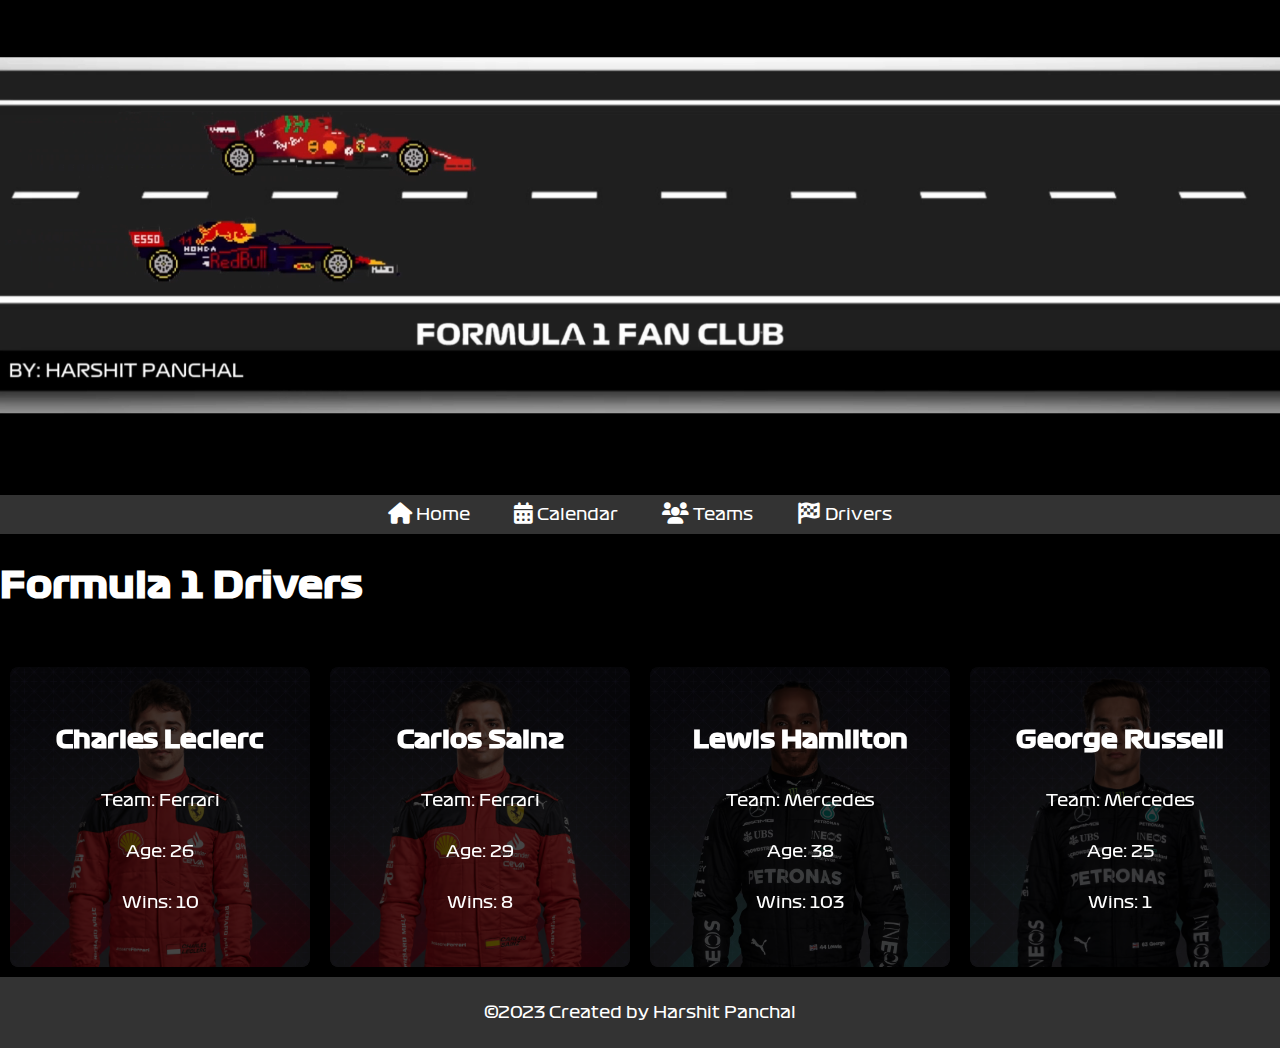
<file: F1 Website/html/drivers.html>
<!DOCTYPE html>
<html lang="en">
<head>
    <meta charset="UTF-8">
    <meta name="viewport" content="width=device-width, initial-scale=1.0">
    <title>Formula 1 Fan Club</title>
    <link href="https://cdn.jsdelivr.net/npm/bootstrap@5.3.2/dist/css/bootstrap.min.css" rel="stylesheet" integrity="sha384-T3c6CoIi6uLrA9TneNEoa7RxnatzjcDSCmG1MXxSR1GAsXEV/Dwwykc2MPK8M2HN" crossorigin="anonymous">
    <link rel="stylesheet" href="../css/style.css">
    <link rel="stylesheet" href="https://cdnjs.cloudflare.com/ajax/libs/font-awesome/6.0.0-beta3/css/all.min.css">
    <link rel="stylesheet" href="https://cdnjs.cloudflare.com/ajax/libs/font-awesome/5.15.3/css/all.min.css">

</head>
<body>
    <div class="banner">
        <video autoplay loop muted>
            <source src="../images/F1_VID_3.mp4" type="video/mp4">
            Your browser does not support the video tag.
        </video>
    </div>
    <nav class="navbar">
        <a href="../index.html"><i class="fa-solid fa-house fa-lg"></i> Home</a>
        <a href="schedule.html"><i class="fa-solid fa-calendar-days fa-lg"></i> Calendar</a>
        <a href="teams.html"><i class="fa-solid fa-users fa-lg"></i> Teams</a>
        <a href="drivers.html"><i class="fa-solid fa-flag-checkered fa-lg"></i> Drivers</a>
    </nav>

    <section>
        <h1>Formula 1 Drivers</h1>
    </section>

    <!-- Ferrari Drivers Section -->
    <div class="driver-section">
        <div class="driver">
            <div class="driver-info">
                <h2>Charles Leclerc</h2>
                <p>Team: Ferrari</p>
                <p>Age: 26</p>
                <p>Wins: 10</p>
            </div>
            <img src="../images/leclerc.avif" alt="Image of Charles Leclerc">
        </div>
        <div class="driver">
            <div class="driver-info">
                <h2>Carlos Sainz</h2>
                <p>Team: Ferrari</p>
                <p>Age: 29</p>
                <p>Wins: 8</p>
            </div>
            <img src="../images/sainz.avif" alt="Image of Carlos Sainz Jr">
        </div>
        <div class="driver">
            <div class="driver-info">
                <h2>Lewis Hamilton</h2>
                <p>Team: Mercedes</p>
                <p>Age: 38</p>
                <p>Wins: 103</p>
            </div>
            <img src="../images/lewis.avif" alt="Image of Lewis Hamilton">
        </div>
        <div class="driver">
            <div class="driver-info">
                <h2>George Russell</h2>
                <p>Team: Mercedes</p>
                <p>Age: 25</p>
                <p>Wins: 1</p>
            </div>
            <img src="../images/russell.avif" alt="Image of George Russell">
        </div>
    </div>

    <footer>
        <p>©2023 Created by Harshit Panchal</p>
    </footer>

    <script src="https://cdn.jsdelivr.net/npm/bootstrap@5.3.2/dist/js/bootstrap.bundle.min.js" integrity="sha384-C6RzsynM9kWDrMNeT87bh95OGNyZPhcTNXj1NW7RuBCsyN/o0jlpcV8Qyq46cDfL" crossorigin="anonymous"></script>
</body>
</html>
</file>
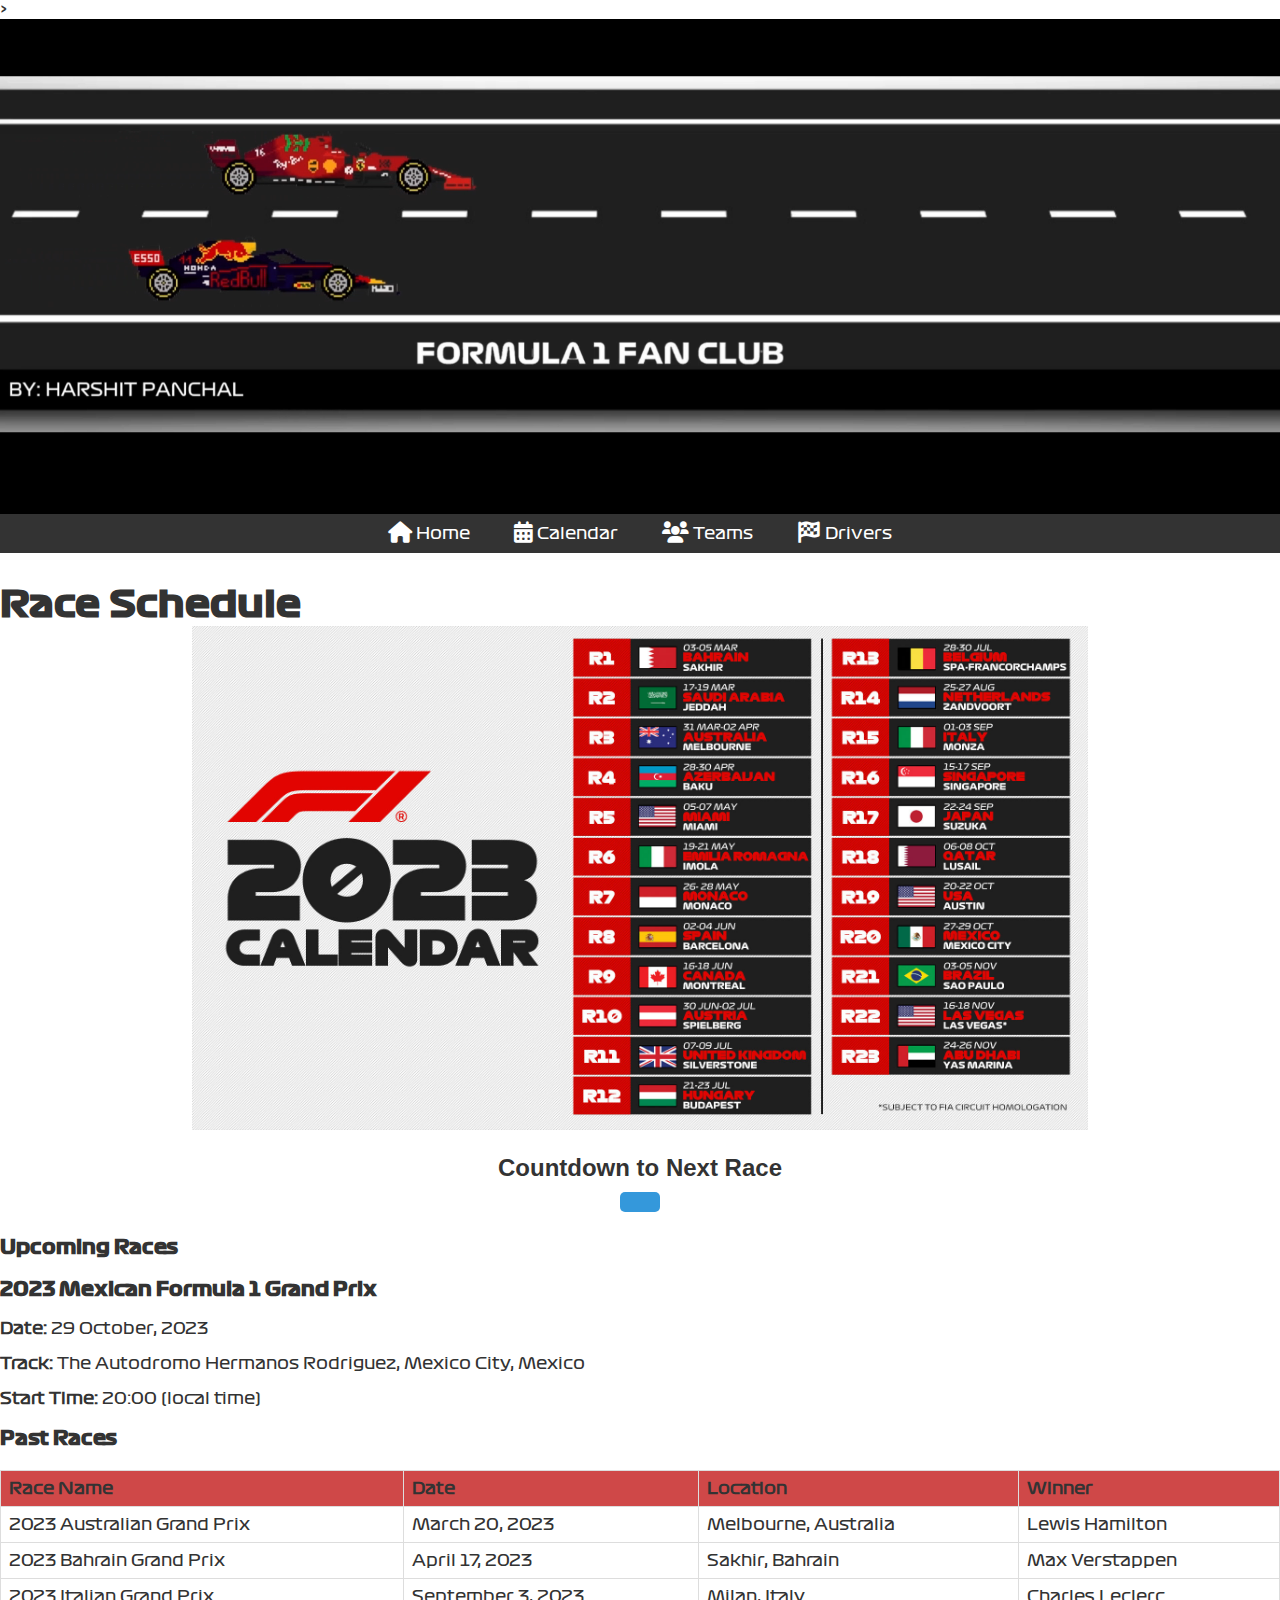
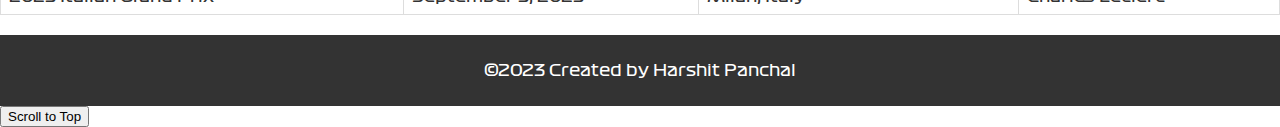
<file: F1 Website/html/schedule.html>
<!DOCTYPE html>
<html lang="en">
<head>
    <meta charset="UTF-8">
    <meta name="viewport" content="width=device-width, initial-scale=1.0">
    <title>Formula 1 Fan Club</title>
    <link href="https://cdn.jsdelivr.net/npm/bootstrap@5.3.2/dist/css/bootstrap.min.css" rel="stylesheet" integrity="sha384-T3c6CoIi6uLrA9TneNEoa7RxnatzjcDSCmG1MXxSR1GAsXEV/Dwwykc2MPK8M2HN" crossorigin="anonymous">
    <link rel="stylesheet" href="../css/style.css">
    <!-- Link for Icons on Navigation Bar-->>
    <link rel="stylesheet" href="https://cdnjs.cloudflare.com/ajax/libs/font-awesome/6.0.0-beta3/css/all.min.css">
    <link rel="stylesheet" href="https://cdnjs.cloudflare.com/ajax/libs/font-awesome/5.15.3/css/all.min.css">
    <script src="../script/script.js" defer></script>
</head>
<body>
<div class="banner">
    <video autoplay loop muted>
        <source src="../images/F1_VID_3.mp4" type="video/mp4">
        Your browser does not support the video tag.
    </video>
</div>
<nav class="navbar">
    <a href="../index.html"><i class="fa-solid fa-house fa-lg"></i> Home</a>
    <a href="schedule.html"><i class="fa-solid fa-calendar-days fa-lg"></i> Calendar</a>
    <a href="teams.html"><i class="fa-solid fa-users fa-lg"></i> Teams</a>
    <a href="drivers.html"><i class="fa-solid fa-flag-checkered fa-lg"></i> Drivers</a>
    <!-- <a href="videos.html">F1 Raceflix</a>-->
</nav>


<section>
    <h1>Race Schedule</h1>
    <img src="../images/F1_2023_Calendar.jpg" alt="Image of the 2023 Race Schedule" class="center">
    <div class="countdown-container">
        <h3>Countdown to Next Race</h3>
        <div id="countdown"></div>
    </div>
    
    <h3>Upcoming Races</h3>
    <div class="race-details">
        <h3>2023 Mexican Formula 1 Grand Prix</h3>
        <p><strong>Date:</strong> 29 October, 2023</p>
        <p><strong>Track:</strong> The Autodromo Hermanos Rodriguez, Mexico City, Mexico</p>
        <p><strong>Start Time:</strong> 20:00 (local time)</p>
    </div>

    <h3>Past Races</h3>
    <table class="race-table">
        <tr>
            <th>Race Name</th>
            <th>Date</th>
            <th>Location</th>
            <th>Winner</th>
        </tr>
        <tr>
            <td>2023 Australian Grand Prix</td>
            <td>March 20, 2023</td>
            <td>Melbourne, Australia</td>
            <td>Lewis Hamilton</td>
        </tr>
        <tr>
            <td>2023 Bahrain Grand Prix</td>
            <td>April 17, 2023</td>
            <td>Sakhir, Bahrain</td>
            <td>Max Verstappen</td>
        </tr>
        <tr>
            <td>2023 Italian Grand Prix</td>
            <td>September 3, 2023</td>
            <td>Milan, Italy</td>
            <td>Charles Leclerc</td>
        </tr>
    </table>
</section>

<footer>
    <p>©2023 Created by Harshit Panchal</p>
</footer>
<script src="https://cdn.jsdelivr.net/npm/bootstrap@5.3.2/dist/js/bootstrap.bundle.min.js" integrity="sha384-C6RzsynM9kWDrMNeT87bh95OGNyZPhcTNXj1NW7RuBCsyN/o0jlpcV8Qyq46cDfL" crossorigin="anonymous"></script>
<button id="scrollToTopBtn" onclick="scrollToTop()">Scroll to Top</button>

</body>
</html>
</file>
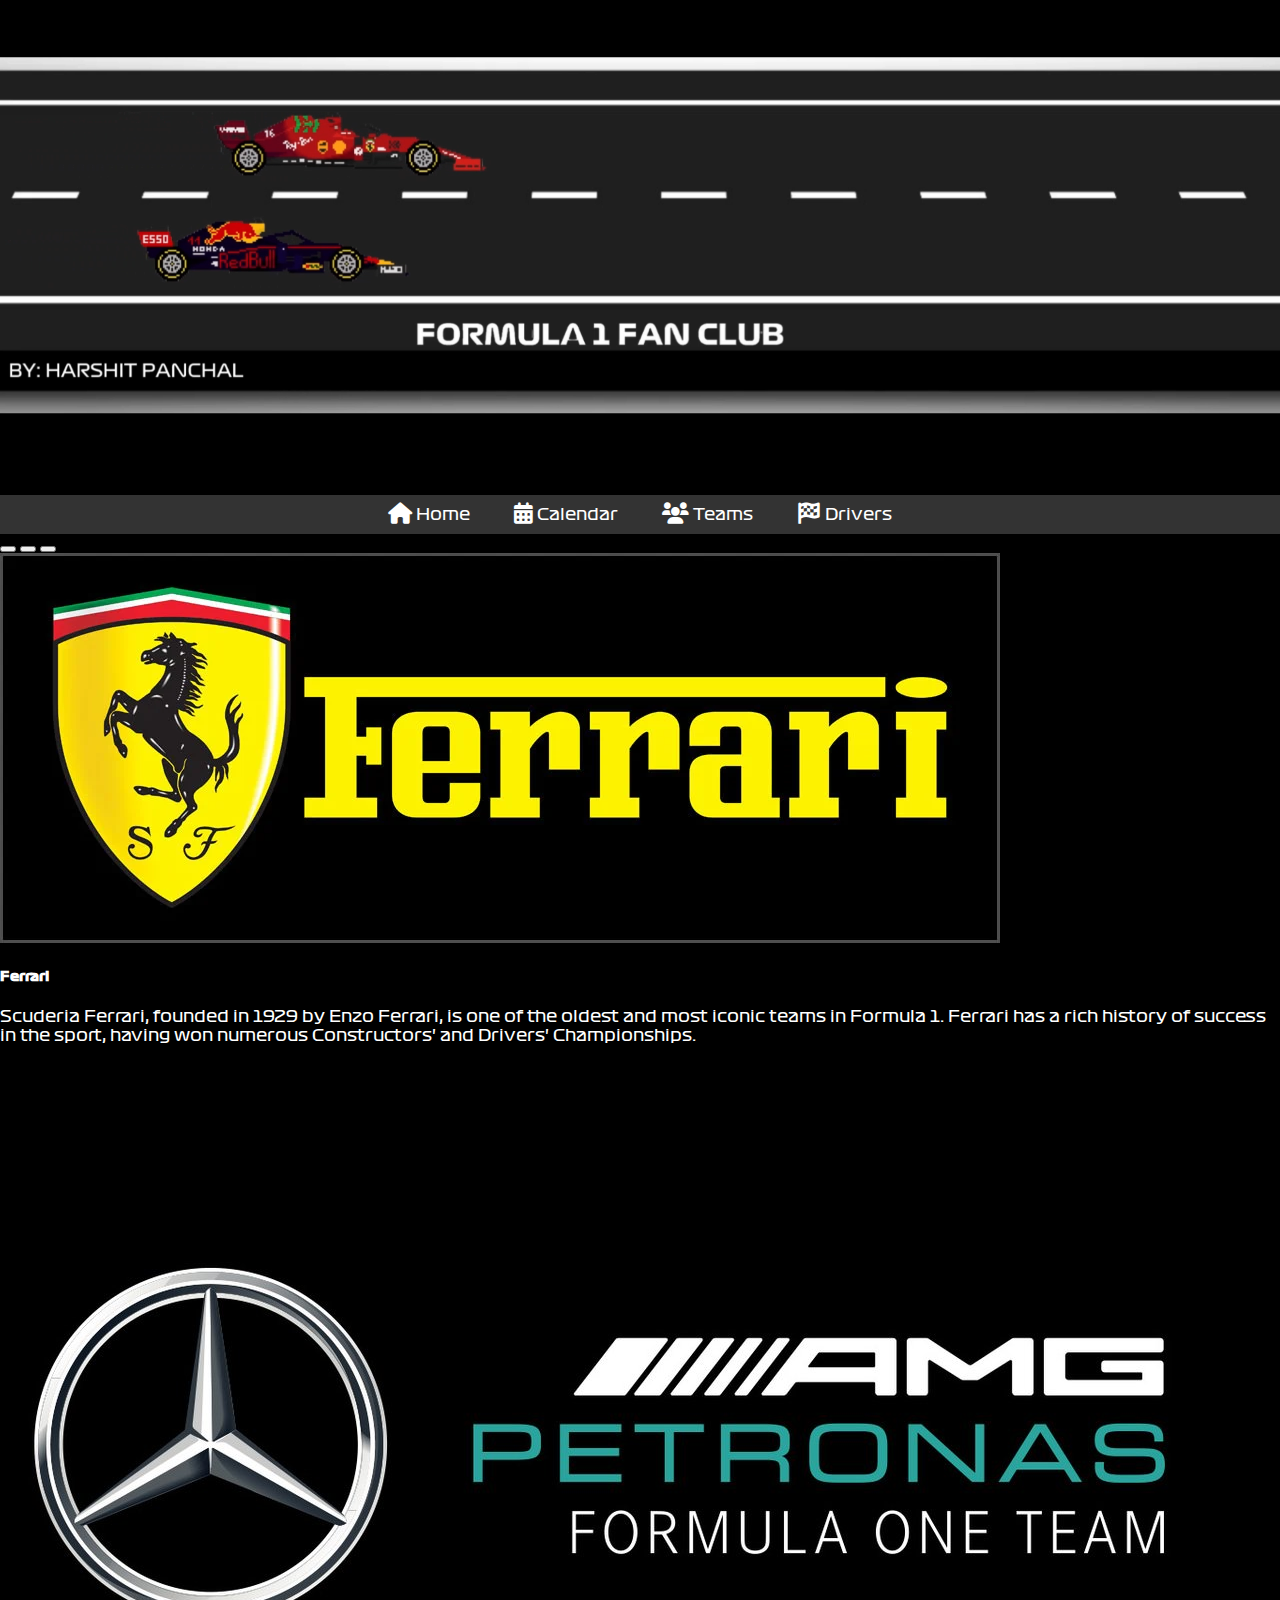
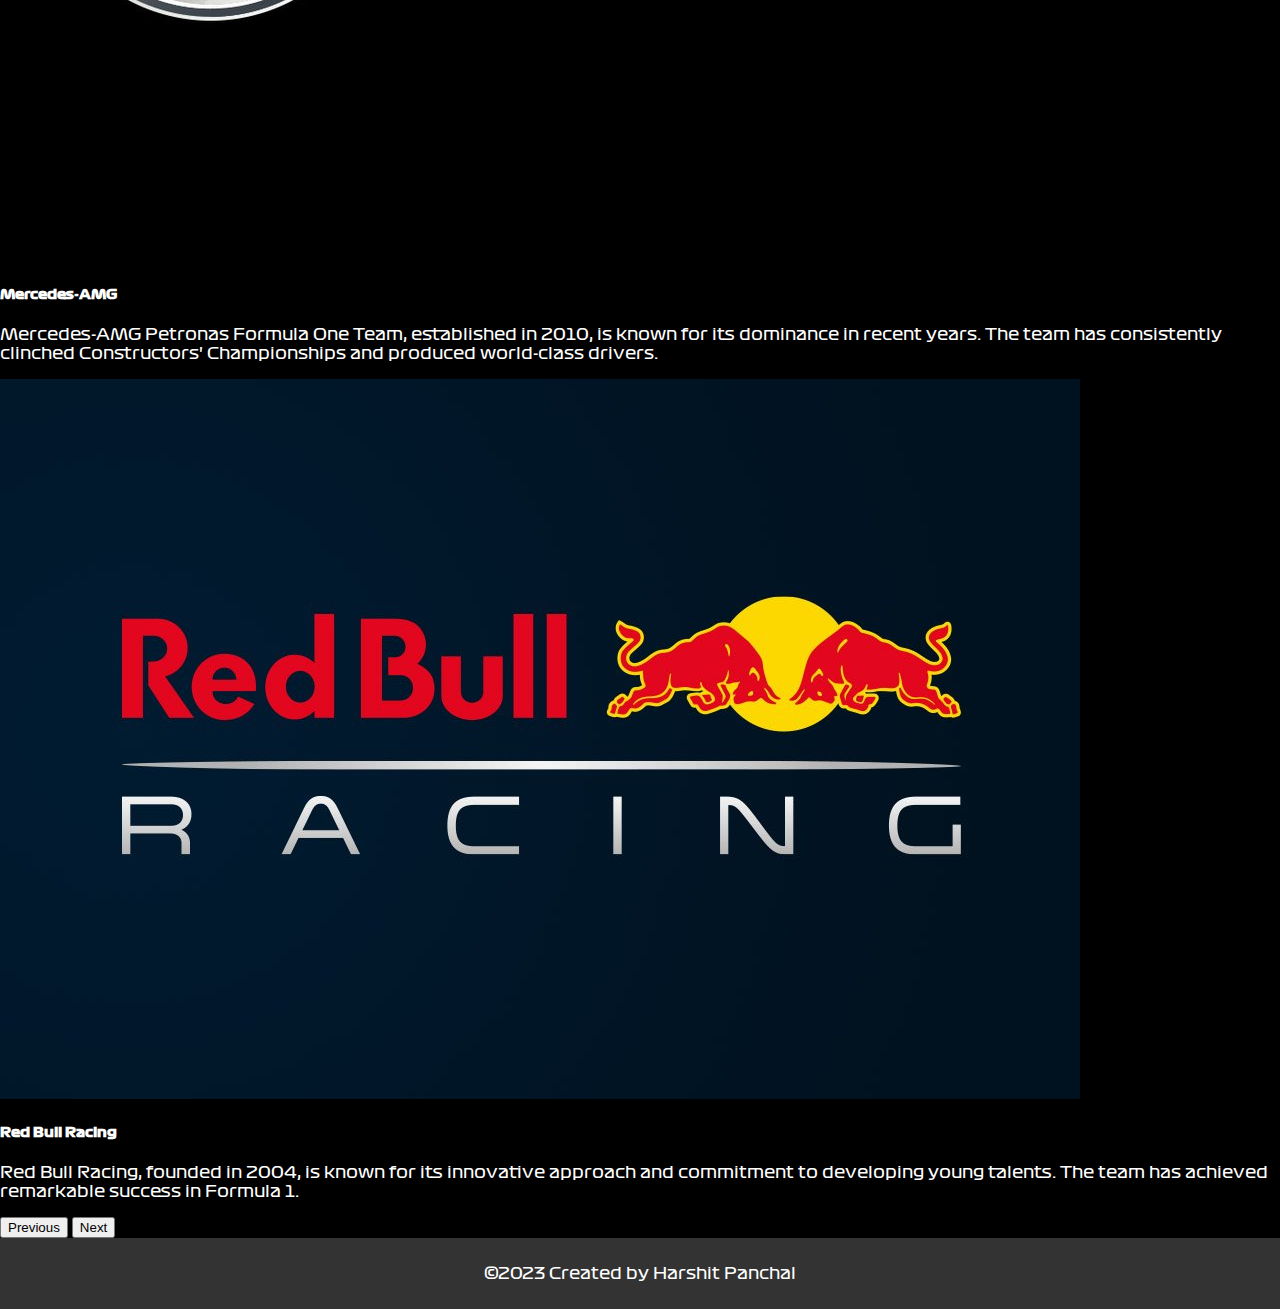
<file: F1 Website/html/teams.html>
<!DOCTYPE html>
<html lang="en">
<head>
    <meta charset="UTF-8">
    <meta name="viewport" content="width=device-width, initial-scale=1.0">
    <title>Formula 1 Fan Club</title>
    <link href="https://cdn.jsdelivr.net/npm/bootstrap@5.3.2/dist/css/bootstrap.min.css" rel="stylesheet" integrity="sha384-T3c6CoIi6uLrA9TneNEoa7RxnatzjcDSCmG1MXxSR1GAsXEV/Dwwykc2MPK8M2HN" crossorigin="anonymous">
    <link rel="stylesheet" href="../css/style.css">
    <link rel="stylesheet" href="https://cdnjs.cloudflare.com/ajax/libs/font-awesome/6.0.0-beta3/css/all.min.css">
    <link rel="stylesheet" href="https://cdnjs.cloudflare.com/ajax/libs/font-awesome/5.15.3/css/all.min.css">
</head>
<body>
<div class="banner">
    <video autoplay loop muted>
        <source src="../images/F1_VID_3.mp4" type="video/mp4">
        Your browser does not support the video tag.
    </video>
</div>

<nav class="navbar">
    <a href="../index.html"><i class="fa-solid fa-house fa-lg"></i> Home</a>
    <a href="schedule.html"><i class="fa-solid fa-calendar-days fa-lg"></i> Calendar</a>
    <a href="teams.html"><i class="fa-solid fa-users fa-lg"></i> Teams</a>
    <a href="drivers.html"><i class="fa-solid fa-flag-checkered fa-lg"></i> Drivers</a>
</nav>

<div id="carouselExampleCaptions" class="carousel slide">
    <div class="carousel-indicators">
      <button type="button" data-bs-target="#carouselExampleCaptions" data-bs-slide-to="0" class="active" aria-current="true" aria-label="Slide 1"></button>
      <button type="button" data-bs-target="#carouselExampleCaptions" data-bs-slide-to="1" aria-label="Slide 2"></button>
      <button type="button" data-bs-target="#carouselExampleCaptions" data-bs-slide-to="2" aria-label="Slide 3"></button>
    </div>
    <div class="carousel-inner">
      <div class="carousel-item active">
        <img src="../images/ferrari_logo_landscape.webp" class="d-block mx-auto w-600" alt="Logo of Ferrari F1">
        <div class="carousel-caption d-none d-md-block" style="margin-bottom: 0px;">
          <h5>Ferrari</h5>
          <p>Scuderia Ferrari, founded in 1929 by Enzo Ferrari, is one of the oldest and most iconic teams in Formula 1. Ferrari has a rich history of success in the sport, having won numerous Constructors' and Drivers' Championships.</p>
        </div>
      </div>
      <div class="carousel-item">
        <img src="../images/mercedes_logo.jpg" class="d-block mx-auto w-600" alt="Logo of Mercedes F1">
        <div class="carousel-caption d-none d-md-block">
          <h5>Mercedes-AMG</h5>
          <p>Mercedes-AMG Petronas Formula One Team, established in 2010, is known for its dominance in recent years. The team has consistently clinched Constructors' Championships and produced world-class drivers.</p>
        </div>
      </div>
      <div class="carousel-item">
        <img src="../images/red_bull_logo.jpg" class="d-block mx-auto w-600" alt="Logo of Mclaren F1">
        <div class="carousel-caption d-none d-md-block">
          <h5>Red Bull Racing</h5>
          <p>Red Bull Racing, founded in 2004, is known for its innovative approach and commitment to developing young talents. The team has achieved remarkable success in Formula 1.</p>
        </div>
      </div>
    </div>
    <button class="carousel-control-prev" type="button" data-bs-target="#carouselExampleCaptions" data-bs-slide="prev">
      <span class="carousel-control-prev-icon" aria-hidden="true"></span>
      <span class="visually-hidden">Previous</span>
    </button>
    <button class="carousel-control-next" type="button" data-bs-target="#carouselExampleCaptions" data-bs-slide="next">
      <span class="carousel-control-next-icon" aria-hidden="true"></span>
      <span class="visually-hidden">Next</span>
    </button>
</div>

<footer>
    <p>©2023 Created by Harshit Panchal </p>
</footer>

<script src="https://cdn.jsdelivr.net/npm/bootstrap@5.3.2/dist/js/bootstrap.bundle.min.js" integrity="sha384-C6RzsynM9kWDrMNeT87bh95OGNyZPhcTNXj1NW7RuBCsyN/o0jlpcV8Qyq46cDfL" crossorigin="anonymous"></script>
</body>
</html>
</file>
<file: F1 Website/css/style.css>
/* Your other styles for header, navbar, etc. */

@font-face {
    font-family: 'Formula1-Bold';
    src: url(../fonts/Formula1-Bold_web_0.ttf);
}

@font-face {
    font-family: 'Formula1-Regular';
    src: url(../fonts/Formula1-Regular_web_0.ttf);
}

h1, h2, h3, h4, h5, h6 {
    font-family: 'Formula1-Bold', sans-serif;
}

body {
    font-family: 'Formula1-Regular', sans-serif;
}

/* The banner has position relative and covers the whole page */
.banner {
    position: relative;
    width: 100%;
    height: 55vh;
    overflow: hidden;
    color: #fff;
    text-align: center;
    display: flex;
    flex-direction: column;
    justify-content: center;
    align-items: center;
}

.banner video {
    object-fit: cover;
    width: 100%;
    height: 100%;
}

body {
    background-color: #000;
    color: #fff;
    margin: 0;
    padding: 0;
}

header {
    background-color: #ff0000;
    padding: 20px;
    text-align: center;
}

h1 {
    margin: 0;
    padding: 0;
    font-size: 36px;
}

.center {
    display: block;
    margin-left: auto;
    margin-right: auto;
    width: 70%;
}

.navbar {
    background-color: #333;
    text-align: center;
    padding: 10px;
}

.navbar a {
    color: #fff;
    text-decoration: none;
    padding: 10px 20px;
}

.navbar a:hover {
    background-color: #444;
}

.container {
    max-width: 1200px;
    margin: 0 auto;
    padding: 20px;
}

.content {
    padding: 20px;
}

/* New styles for driver cards */
.driver-section {
    display: flex;
    justify-content: space-around;
    align-items: center;
    margin-top: 50px;
}

.driver {
    perspective: 1000px;
    width: 300px;
    height: 300px;
    position: relative;
    transform-style: preserve-3d;
    transition: transform 0.5s;
    margin: 10px;
    color: white; /* Set initial text color to white */
    border-radius: 8px;
    cursor: pointer;
    overflow: hidden;
}

.driver:hover {
    transform: scale(1.1); /* Scale up on hover */
}

.driver::before {
    content: "";
    position: absolute;
    top: 0;
    left: 0;
    width: 100%;
    height: 100%;
    background-color: rgba(0, 0, 0, 0.7); /* Adjust the opacity as needed */
    z-index: 1;
    transition: opacity 0.5s;
    opacity: 1;
}

.driver:hover::before {
    opacity: 0;
}

.driver img {
    width: 100%;
    height: 100%;
    object-fit: cover;
    border-radius: 8px;
}

.driver-info {
    position: absolute;
    top: 0;
    left: 0;
    width: 100%;
    height: 100%;
    display: flex;
    flex-direction: column;
    align-items: center;
    justify-content: center;
    text-align: center;
    backface-visibility: hidden;
    z-index: 2;
    opacity: 1;
    transition: opacity 0.5s;
}

.driver:hover .driver-info {
    opacity: 0;
}

/* F1 Car Images on Home screen */
table {
    margin: 20px auto;
}

.Home_Page_Image {
    max-width: 450px;
    height: 250px;
    display: block;
    margin: 0 10px;
}

/* Race Table CSS */
.race-table {
    width: 100%;
    border-collapse: collapse;
    border: 1px solid #ddd;
}

.race-table th, .race-table td {
    border: 1px solid #ddd;
    padding: 8px;
    text-align: left;
}

.race-table th {
    background-color: #cf4848;
}

.team img {
    width: 550px;
    height: auto;
    margin-right: 20px;
}

.driver img {
    width: 300px;
    height: auto;
    margin-right: 20px;
}

section {
    margin-top: 30px;
}

img {
    transition: transform 0.3s ease-in-out, box-shadow 0.3s ease-in-out;
}

img:hover {
    transform: scale(1.3);
    box-shadow: 3px 3px 5px #888;
}

footer {
    background-color: #333; /* Change to your preferred color */
    color: #fff; /* Change to your preferred text color */
    text-align: center;
    padding: 10px;
}


/* Add these classes for dark mode */
body.dark-mode {
    background-color: #333;
    color: #fff;
}

.navbar.dark-mode a {
    color: #fff;
}

/* Add these classes for light mode (optional, use your existing styles) */
body.light-mode {
    background-color: #fff;
    color: #333;
}

.navbar.light-mode a {
    color: #333;
}

/* Countdown Container */
.countdown-container {
    text-align: center;
    margin: 20px;
}

/* Countdown Title */
.countdown-container h3 {
    font-family: 'Arial', sans-serif;
    color: #333;
    font-size: 24px;
    margin-bottom: 10px;
}

/* Countdown Timer */
#countdown {
    font-family: 'Arial', sans-serif;
    color: #fff;
    font-size: 36px;
    background-color: #3498db; /* Change the background color */
    padding: 10px 20px;
    border-radius: 5px;
    display: inline-block;
}

/* Optional: Add animation for a cooler effect */
#countdown {
    animation: pulse 1s infinite; /* You can adjust the animation properties */
}

@keyframes pulse {
    0% {
        transform: scale(1);
    }
    50% {
        transform: scale(1.1);
    }
    100% {
        transform: scale(1);
    }
}
</file>
